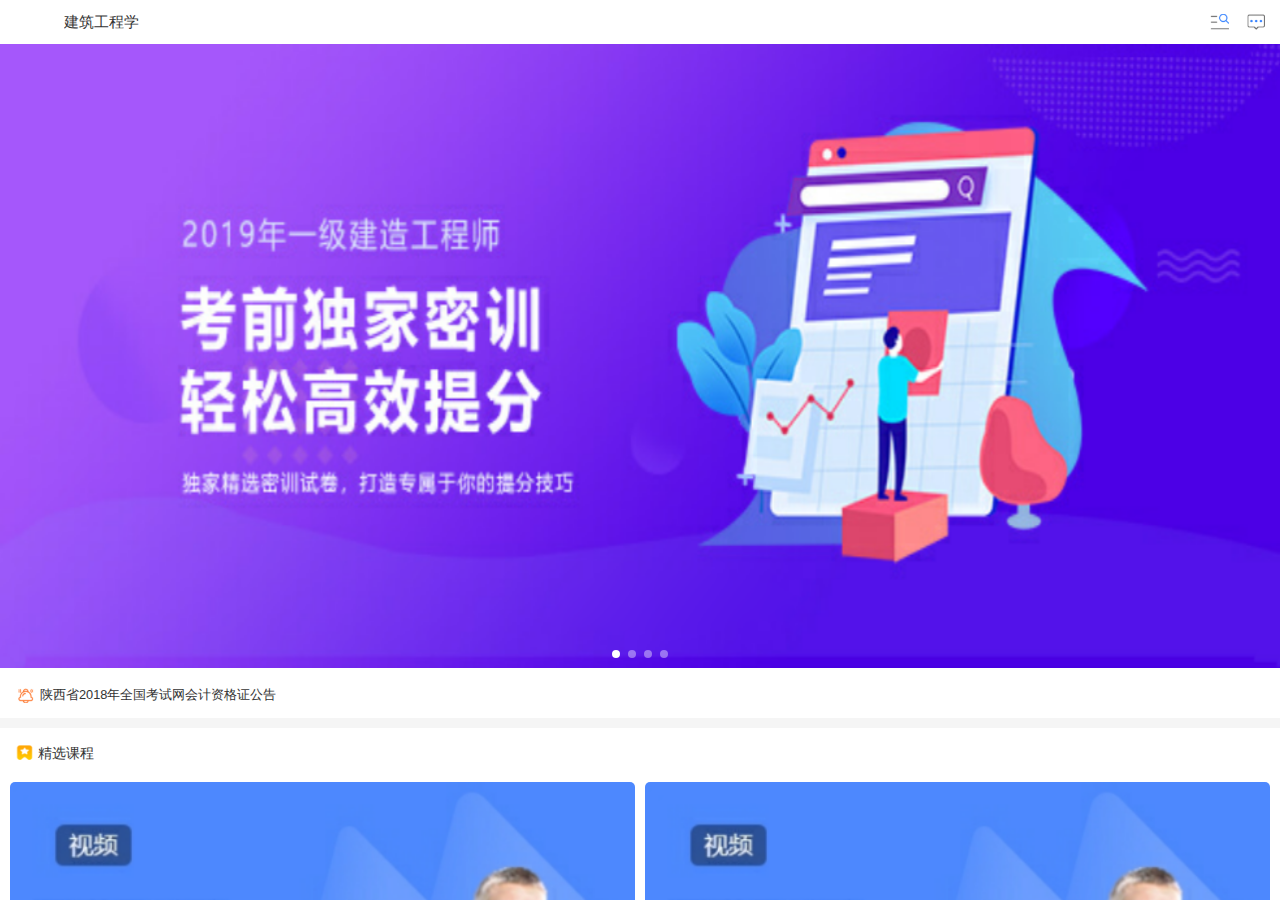
<file: wap/index.html>
<!DOCTYPE html>
<html>
    <head>
        <meta charset="UTF-8">
        <title>教育网-建筑工程学</title>
        <meta content="width=device-width,initial-scale=1.0,maximum-scale=1.0,user-scalable=0" name="viewport"/>
        <meta content="yes" name="apple-mobile-web-app-capable"/>
        <meta content="black" name="apple-mobile-web-app-status-bar-style"/>
        <meta content="telephone=no" name="format-detection"/>
        <link href="css/style.css" rel="stylesheet" type="text/css"/>
        <script type="text/javascript" src="js/jquery.min.js"></script>
        <script type="text/javascript" src="js/slider.js"></script>

    </head>
    <body>

        <!--

         * 17素材vip建站专区模块代码
         * 详尽信息请看官网：http://www.17sucai.com/pins/vip
         *
         * Copyright , 温州易站网络科技有限公司版权所有
         *
         * 请尊重原创，未经允许请勿转载。
         * 在保留版权的前提下可应用于个人或商业用途

        -->

        <section class="aui-flexView">
            <header class="aui-navBar aui-navBar-fixed">
                <a href="javascript:;" class="aui-navBar-item">
                    <i class="icon "></i>
                </a>
                <div class="aui-center">
                    <span class="aui-center-title">建筑工程学</span>
                </div>
                <a href="javascript:;" class="aui-navBar-item">
                    <i class="icon icon-search"></i>
                    <i class="icon icon-set"></i>
                </a>
            </header>
            <section class="aui-scrollView">
                <div class="m-slider" data-ydui-slider>
                    <div class="slider-wrapper">
                        <div class="slider-item">
                            <a href="javascript:;">
                                <img src="images/banner.png">
                            </a>
                        </div>
                        <div class="slider-item">
                            <a href="javascript:;">
                                <img src="images/banner.png">
                            </a>
                        </div>
                        <div class="slider-item">
                            <a href="javascript:;">
                                <img src="images/banner.png">
                            </a>
                        </div>
                        <div class="slider-item">
                            <a href="javascript:;">
                                <img src="images/banner.png">
                            </a>
                        </div>
                    </div>
                    <div class="slider-pagination"></div>
                </div>
                <div class="aui-flex">
                    <div class="box">
                        <div class="t_news">
                            <b>
                                <img src="images/news.png" alt="">
                            </b>
                            <ul class="news_li">
                                <li><a href="#">陕西省2018年全国考试网会计资格证公告</a></li>
                                <li><a href="#">北京市自考学院10月份成绩单</a></li>
                                <li><a href="#">陕西省2018年全国考试网会计资格证公告</a></li>
                                <li><a href="#">北京市自考学院10月份成绩单</a></li>
                                <li><a href="#">AUI素材网</a></li>
                            </ul>
                            <ul class="swap"></ul>
                        </div>
                    </div>
                </div>
                <div class="divHeight"></div>
                <div class="aui-flex">
                    <div class="aui-news-img">
                        <img src="images/icon-info.png" alt="">
                    </div>
                    <div class="aui-flex-box">
                        <h3>精选课程</h3>
                    </div>
                </div>
                <div class="aui-list-theme">
                    <a href="javascript:;" class="aui-list-theme-item">
                        <div class="aui-list-img">
                            <img src="images/ad-sc-001.png" alt="">
                        </div>
                        <div class="aui-list-title">
                            <h3>建设工程经济学</h3>
                            <div class="aui-flex">
                                <div class="aui-flex-box">
                                    <span>免费试听</span>
                                </div>
                            </div>
                        </div>
                    </a>
                    <a href="javascript:;" class="aui-list-theme-item">
                        <div class="aui-list-img">
                            <img src="images/ad-sc-001.png" alt="">
                        </div>
                        <div class="aui-list-title">
                            <h3>建设工程经济学</h3>
                            <div class="aui-flex">
                                <div class="aui-flex-box">
                                    <span>免费试听</span>
                                </div>
                            </div>
                        </div>
                    </a>
                    <a href="javascript:;" class="aui-list-theme-item">
                        <div class="aui-list-img">
                            <img src="images/ad-sc-001.png" alt="">
                        </div>
                        <div class="aui-list-title">
                            <h3>建设工程经济学</h3>
                            <div class="aui-flex">
                                <div class="aui-flex-box">
                                    <span>免费试听</span>
                                </div>
                            </div>
                        </div>
                    </a>
                    <a href="javascript:;" class="aui-list-theme-item">
                        <div class="aui-list-img">
                            <img src="images/ad-sc-001.png" alt="">
                        </div>
                        <div class="aui-list-title">
                            <h3>建设工程经济学</h3>
                            <div class="aui-flex">
                                <div class="aui-flex-box">
                                    <span>免费试听</span>
                                </div>
                            </div>
                        </div>
                    </a>
                    <a href="javascript:;" class="aui-list-theme-item">
                        <div class="aui-list-img">
                            <img src="images/ad-sc-001.png" alt="">
                        </div>
                        <div class="aui-list-title">
                            <h3>建设工程经济学</h3>
                            <div class="aui-flex">
                                <div class="aui-flex-box">
                                    <span>免费试听</span>
                                </div>
                            </div>
                        </div>
                    </a>
                    <a href="javascript:;" class="aui-list-theme-item">
                        <div class="aui-list-img">
                            <img src="images/ad-sc-001.png" alt="">
                        </div>
                        <div class="aui-list-title">
                            <h3>建设工程经济学</h3>
                            <div class="aui-flex">
                                <div class="aui-flex-box">
                                    <span>免费试听</span>
                                </div>
                            </div>
                        </div>
                    </a>
                </div>
            </section>
        </section>

        <script type="text/javascript">
            function b() {
                t = parseInt(x.css('top'));
                y.css('top', '19px');
                x.animate({
                    top: t - 19 + 'px'
                }, 'slow');
                if (Math.abs(t) == h - 19) {
                    y.animate({
                        top: '0px'
                    }, 'slow');
                    z = x;
                    x = y;
                    y = z;
                }
                setTimeout(b, 3000);
            }
            $(document).ready(function() {
                $('.swap').html($('.news_li').html());
                x = $('.news_li');
                y = $('.swap');
                h = $('.news_li li').length * 19;
                setTimeout(b, 3000);
            })

        </script>

    </body>
</html>
</file>
<file: wap/css/style.css>
/*
<!--

* 17素材vip建站专区模块代码
* 详尽信息请看官网：http://www.17sucai.com/pins/vip
*
* Copyright , 温州易站网络科技有限公司版权所有
*
* 请尊重原创，未经允许请勿转载。
* 在保留版权的前提下可应用于个人或商业用途

-->
*/

html,body {
    color: #333;
    margin: 0;
    height: 100%;
    font-family: "Myriad Set Pro","Helvetica Neue",Helvetica,Arial,Verdana,sans-serif;
    -webkit-font-smoothing: antialiased;
    -moz-osx-font-smoothing: grayscale;
    font-weight: normal;
}

* {
    -webkit-box-sizing: border-box;
    -moz-box-sizing: border-box;
    box-sizing: border-box;
}

a {
    text-decoration: none;
    color: #000;
}

a, label, button, input, select {
    -webkit-tap-highlight-color: rgba(0, 0, 0, 0);
}

img {
    border: 0;
}

body {
    background: #fff;
    color: #666;
}

html, body, div, dl, dt, dd, ol, ul, li, h1, h2, h3, h4, h5, h6, p, blockquote, pre, button, fieldset, form, input, legend, textarea, th, td {
    margin: 0;
    padding: 0;
}

a {
    text-decoration: none;
    color: #08acee;
}

button {
    outline: 0;
}

img {
    border: 0;
}

button,input,optgroup,select,textarea {
    margin: 0;
    font: inherit;
    color: inherit;
    outline: none;
}

li {
    list-style: none;
}

a {
    color: #666;
}

.clearfix::after {
    clear: both;
    content: ".";
    display: block;
    height: 0;
    visibility: hidden;
}

.clearfix {
}


.divHeight {
    width: 100%;
    height: 10px;
    background: #f5f5f5;
    position: relative;
    overflow: hidden;
}

.r-line {
    position: relative;
}

.r-line:after {
    content: '';
    position: absolute;
    z-index: 0;
    top: 0;
    right: 0;
    height: 100%;
    border-right: 1px solid #D9D9D9;
    -webkit-transform: scaleX(0.5);
    transform: scaleX(0.5);
    -webkit-transform-origin: 100% 0;
    transform-origin: 100% 0;
}

.b-line {
    position: relative;
}

.b-line:after {
    content: '';
    position: absolute;
    z-index: 2;
    bottom: 0;
    left: 0;
    width: 100%;
    height: 1px;
    border-bottom: 1px solid #e2e2e2;
    -webkit-transform: scaleY(0.5);
    transform: scaleY(0.5);
    -webkit-transform-origin: 0 100%;
    transform-origin: 0 100%;
}

.aui-flex {
    display: -webkit-box;
    display: -webkit-flex;
    display: flex;
    -webkit-box-align: center;
    -webkit-align-items: center;
    align-items: center;
    padding: 15px;
    position: relative;
}

.aui-flex-box {
    -webkit-box-flex: 1;
    -webkit-flex: 1;
    flex: 1;
    min-width: 0;
    font-size: 14px;
    color: #333;
}


/* 必要布局样式css */

.aui-flexView {
    width: 100%;
    height: 100%;
    margin: 0 auto;
    display: -webkit-box;
    display: -webkit-flex;
    display: -ms-flexbox;
    display: flex;
    -webkit-box-orient: vertical;
    -webkit-box-direction: normal;
    -webkit-flex-direction: column;
    -ms-flex-direction: column;
    flex-direction: column;
}

.aui-scrollView {
    width: 100%;
    height: 100%;
    -webkit-box-flex: 1;
    -webkit-flex: 1;
    -ms-flex: 1;
    flex: 1;
    overflow-y: auto;
    overflow-x: hidden;
    -webkit-overflow-scrolling: touch;
    position: relative;
    margin-top:0;
}

.aui-navBar {
    height: 44px;
    position: relative;
    display: -webkit-box;
    display: -webkit-flex;
    display: -ms-flexbox;
    display: flex;
    z-index: 1002;
    background: #fff;
}


.aui-navBar-item {
    height: 44px;
    min-width: 25%;
    -webkit-box-flex: 0;
    -webkit-flex: 0 0 25%;
    -ms-flex: 0 0 25%;
    flex: 0 0 25%;
    padding: 0 0.9rem;
    display: -webkit-box;
    display: -webkit-flex;
    display: -ms-flexbox;
    display: flex;
    -webkit-box-align: center;
    -webkit-align-items: center;
    -ms-flex-align: center;
    align-items: center;
    font-size: 0.7rem;
    white-space: nowrap;
    overflow: hidden;
    color: #808080;
    position: relative;
}

.aui-navBar-item:first-child {
    -webkit-box-ordinal-group: 2;
    -webkit-order: 1;
    -ms-flex-order: 1;
    order: 1;
    margin-right: -45%;
    font-size: 0.9rem;
    font-weight: bold;
}

.aui-navBar-item:last-child {
    -webkit-box-ordinal-group: 4;
    -webkit-order: 3;
    -ms-flex-order: 3;
    order: 3;
    -webkit-box-pack: end;
    -webkit-justify-content: flex-end;
    -ms-flex-pack: end;
    justify-content: flex-end;
}

.aui-center {
    -webkit-box-ordinal-group: 3;
    -webkit-order: 2;
    -ms-flex-order: 2;
    order: 2;
    display: -webkit-box;
    display: -webkit-flex;
    display: -ms-flexbox;
    display: flex;
    -webkit-box-pack: center;
    -webkit-justify-content: center;
    -ms-flex-pack: center;
    justify-content: center;
    -webkit-box-align: center;
    -webkit-align-items: center;
    -ms-flex-align: center;
    align-items: center;
    height: 44px;
    width: 80%;
    margin-left: 25%;
}

.aui-center-title {
    text-align: left;
    width: 100%;
    white-space: nowrap;
    overflow: hidden;
    display: block;
    text-overflow: ellipsis;
    font-size: 0.95rem;
    color: #333;
}

.icon {
    width: 20px;
    height: 20px;
    display: block;
    border: none;
    float: left;
    background-size: 20px;
    background-repeat: no-repeat;
}

.icon-return{
    background-image: url("[data-uri]");

}

.m-slider {
    overflow-x: hidden;
    width: 100%;
    position: relative;
}

.slider-wrapper {
    display: -webkit-box;
    display: -webkit-flex;
    display: -ms-flexbox;
    display: flex;
    width: 100%;
    height: 100%;
    -webkit-transform: translate3d(0px, 0px, 0px);
    transform: translate3d(0px, 0px, 0px);
    position: relative;
    z-index: 1;
    -webkit-transition-property: -webkit-transform;
    transition-property: -webkit-transform;
    transition-property: transform;
    transition-property: transform, -webkit-transform;
}

.slider-item {
    width: 100%;
    height: 100%;
    -webkit-flex-shrink: 0;
    -ms-flex-negative: 0;
    flex-shrink: 0;
    background: #f6f6f6;
}

.slider-item img {
    width: 100%;
    height: auto;
    display: block;
    border: none;
}

.slider-pagination {
    text-align: right;
    position: absolute;
    width: 100%;
    z-index: 2;
    right: 0;
    bottom: 10px;
    pointer-events: none;
    display: -webkit-box;
    display: -webkit-flex;
    display: -ms-flexbox;
    display: flex;
    -webkit-box-align: end;
    -webkit-align-items: flex-end;
    -ms-flex-align: end;
    align-items: flex-end;
    -webkit-box-pack: center;
    -webkit-justify-content: center;
    -ms-flex-pack: center;
    justify-content: center;
}

.slider-pagination > .slider-pagination-item {
    margin: 0 .25rem;
    width: 8px;
    height: 8px;
    display: inline-block;
    border-radius: 100%;
    background-color: rgba(255,255,255,0.4);
}

.slider-pagination > .slider-pagination-item.slider-pagination-item-active {
    background-color: #fff;
    border-radius: 100%;
}

.icon-search{
    margin-right:1rem;
    background-image:url('[data-uri]');

}


.icon-set{
    background-image:url('[data-uri]');
}

.box {
    height: 20px;
    overflow: hidden;
    width:100%;
    text-overflow: ellipsis;
    white-space: nowrap;
    word-wrap: normal;
    word-wrap: break-word;
    word-break: break-all;
}

.t_news {
    height: 20px;
    color: #fff;
    margin: 2px 0;
    overflow: hidden;
    position: relative
}

.t_news b {
    line-height: 20px;
    font-weight: 700;
    display: inline-block
}

.news_li,.swap {
    line-height: 20px;
    display: inline-block;
    position: absolute;
    top: 0;
    left: 25px
}

.news_li a,.swap a {
    color: #333;
    display:block;
    text-overflow: ellipsis;
    white-space: nowrap;
    word-wrap: normal;
    word-wrap: break-word;
    word-break: break-all;
    font-size:0.8rem;
}

.news_li li{
    color: #333;
    display:block;
    text-overflow: ellipsis;
    white-space: nowrap;
    word-wrap: normal;
    word-wrap: break-word;
    word-break: break-all;
}

.swap {
    top: 20px
}

.t_news b img{
    width:22px;
    height:22px;
    display:block;
}


.aui-news-img{
    width:20px;
    height:20px;
    margin-right:0.2rem;
}

.aui-news-img img{
    width:20px;
    height:20px;
    display:block;
    border:none;
}

.aui-flex-box h3{
    font-size:0.9rem;
    font-weight:normal;
}



.aui-list-theme{
    overflow: hidden;
    position: relative;
    padding: 0 5px 0;
}

.aui-list-theme-item{
    width: 50%;
    float: left;
    padding: 0 5px;
    margin-top: 4px;
}

.aui-list-img{
    height: auto;
    width: 100%;
    overflow: hidden;
}

.aui-list-img img{
    width: 100%;
    height:auto;
    display:block;
    background-color: #FFF;
    border: none;
    border-radius:5px;
}

.aui-flex-box span{
    color:#2e7eff;
    font-size:0.95rem;
}

.aui-list-title h3{
    font-size:0.9rem;
    width: auto;
    overflow: hidden;
    text-overflow: ellipsis;
    white-space: nowrap;
    word-wrap: normal;
    word-wrap: break-word;
    word-break: break-all;
    color:#505050;
    margin-top:0.3rem;
}

.aui-list-title .aui-flex{
    padding:10px 0;
}

.aui-list-right span{
    font-size:0.8rem;
}
</file>
